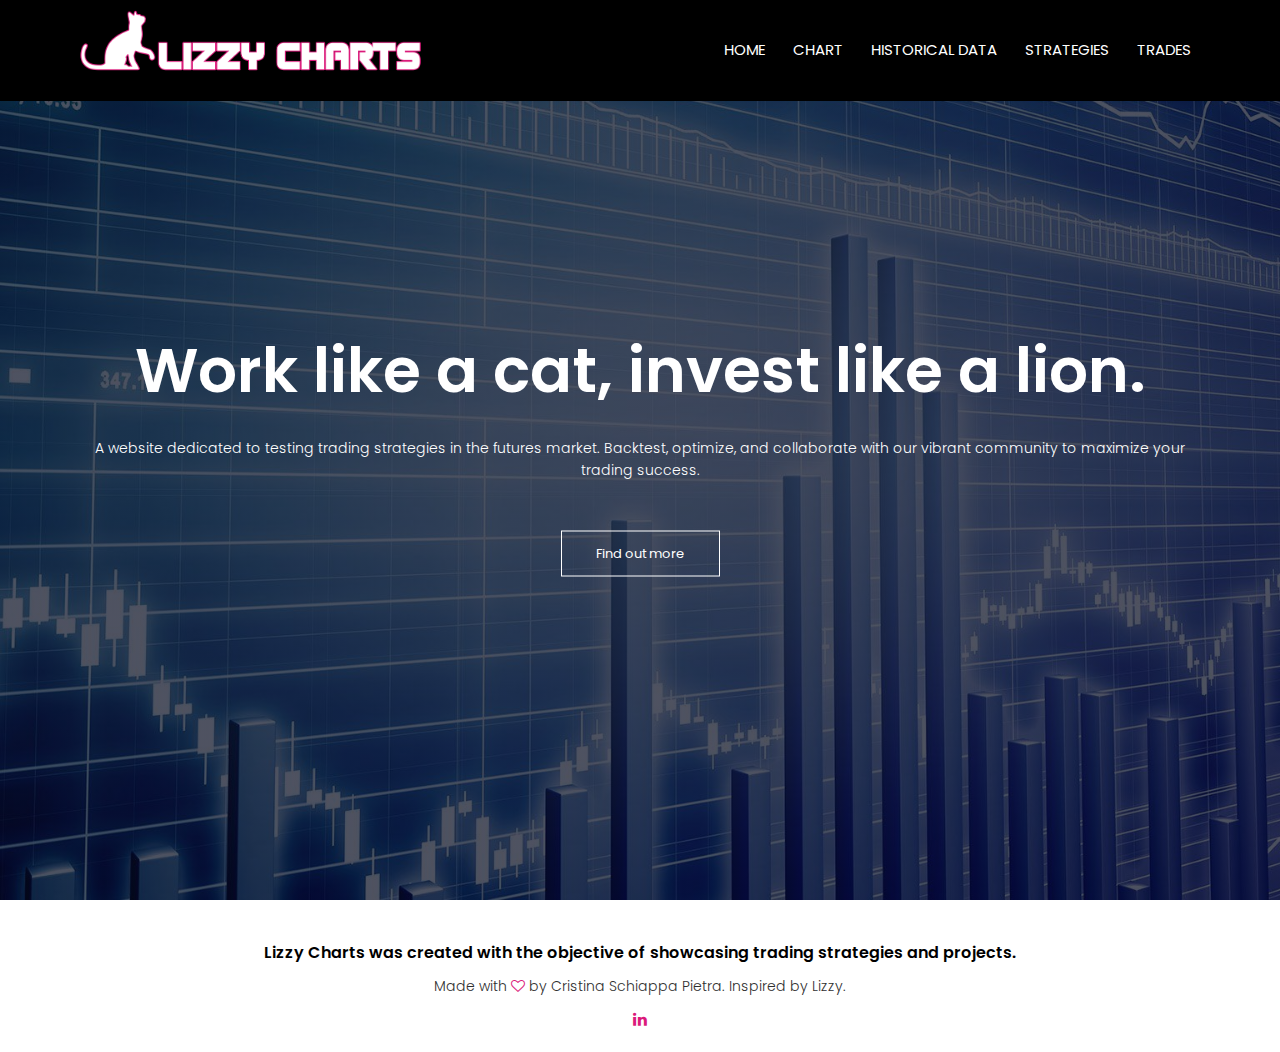
<file: index.html>
<!DOCTYPE html>
<html>
<head>
    <meta name="viewport" content="with=device-witdth, initial-scale=1.0">
    <title>Lizzy Charts</title>
    <link rel="stylesheet" href="assets/style.css">
    <link rel="preconnect" href="https://fonts.googleapis.com">
<link rel="preconnect" href="https://fonts.gstatic.com" crossorigin>
<link href="https://fonts.googleapis.com/css2?family=Poppins:wght@100;200;300;400;600;700&display=swap" rel="stylesheet">
<link rel="stylesheet" href="https://stackpath.bootstrapcdn.com/font-awesome/4.7.0/css/font-awesome.min.css">
</head>
<body>
<section class="header">
    <nav>
        <a href="index.html"><img src="assets/images/logo.png"></a>
        <div class="nav-links" id="navLinks">
            <i class="fa fa-times" onclick="hideMenu()"></i>
            <ul>
                <li><a href="index.html">HOME</a></li>
                <li><a href="chart.html">CHART</a></li>
                <li><a href="historical_data.html">HISTORICAL DATA</a></li>
                <li><a href="strategies.html">STRATEGIES</a></li>
                <li><a href="trades.html">TRADES</a></li>
            </ul>
        </div>
        <i class="fa fa-bars" onclick="showMenu()"></i>
    </nav>

<div class="text-box">
    <h1>Work like a cat, invest like a lion.</h1>
    <p>A website dedicated to testing trading strategies in the futures market. Backtest, optimize, and collaborate with our vibrant community to maximize your trading success.</p>
    <a href="" class="find-btn">Find out more</a>
</div>
</section>

<!--bottom-text-->
<section class="bottom-text">
    <h1>Lizzy Charts was created with the objective of showcasing trading strategies and projects.</h1>
    <p>Made with <i class="fa fa-heart-o"></i> by Cristina Schiappa Pietra. Inspired by Lizzy.</p>
    
    <div class="icons">
        <i class="fa fa-linkedin"></i>
    </div>
</section>

<!-- Javascript for Toggle Menu -->
<script>
    var navLinks = document.getElementById("navLinks");

    function showMenu(){
        navLinks.style.right = "0";
    }

    function hideMenu(){
        navLinks.style.right = "-200px";
    }
</script>
</body>
</html>
</file>
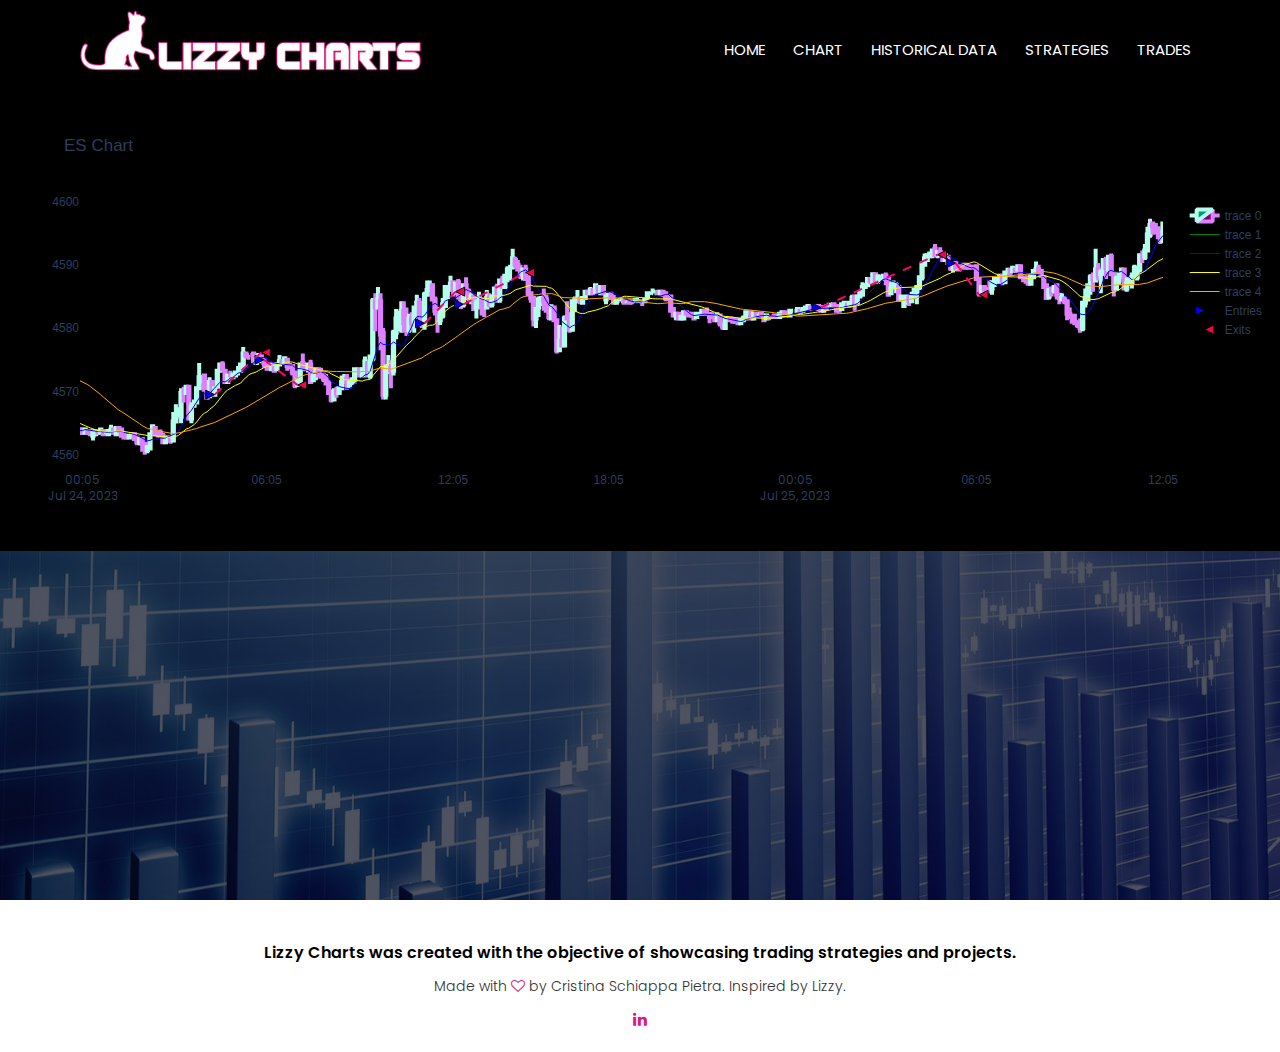
<file: chart.html>
<!DOCTYPE html>
<html>
<head>
    <meta name="viewport" content="width=device-width, initial-scale=1.0">
    <title>Lizzy Charts</title>
    <link rel="stylesheet" href="assets/style.css">
    <link rel="preconnect" href="https://fonts.googleapis.com">
<link rel="preconnect" href="https://fonts.gstatic.com" crossorigin>
<link href="https://fonts.googleapis.com/css2?family=Poppins:wght@100;200;300;400;600;700&display=swap" rel="stylesheet">
<link rel="stylesheet" href="https://stackpath.bootstrapcdn.com/font-awesome/4.7.0/css/font-awesome.min.css">
<script src="https://cdn.plot.ly/plotly-latest.min.js"></script>
</head>
<body>
    <script>
        // Load the JSON data from the file
        fetch('chart_data.json')
          .then(response => response.json())
          .then(chartData => {
            // Create the chart using the JSON data
            const myChart = JSON.parse(chartData);
            Plotly.newPlot('myChart', myChart);
          })
          .catch(error => console.error('Error loading chart data:', error));
      </script>
<section class="header">
    <nav>
        <a href="index.html"><img src="assets/images/logo.png"></a>
        <div class="nav-links" id="navLinks">
            <i class="fa fa-times" onclick="hideMenu()"></i>
            <ul>
                <li><a href="index.html">HOME</a></li>
                <li><a href="chart.html">CHART</a></li>
                <li><a href="historical_data.html">HISTORICAL DATA</a></li>
                <li><a href="strategies.html">STRATEGIES</a></li>
                <li><a href="trades.html">TRADES</a></li>
            </ul>
        </div>
        <i class="fa fa-bars" onclick="showMenu()"></i>
    </nav>

    <div id="myChart"></div>
</section>

<!--bottom-text-->
<section class="bottom-text">
    <h1>Lizzy Charts was created with the objective of showcasing trading strategies and projects.</h1>
    <p>Made with <i class="fa fa-heart-o"></i> by Cristina Schiappa Pietra. Inspired by Lizzy.</p>
    
    <div class="icons">
        <i class="fa fa-linkedin"></i>
    </div>
</section>

<!-- Javascript for Toggle Menu -->
<script>
    var navLinks = document.getElementById("navLinks");

    function showMenu(){
        navLinks.style.right = "0";
    }

    function hideMenu(){
        navLinks.style.right = "-200px";
    }
</script>
</body>
</html>
</file>
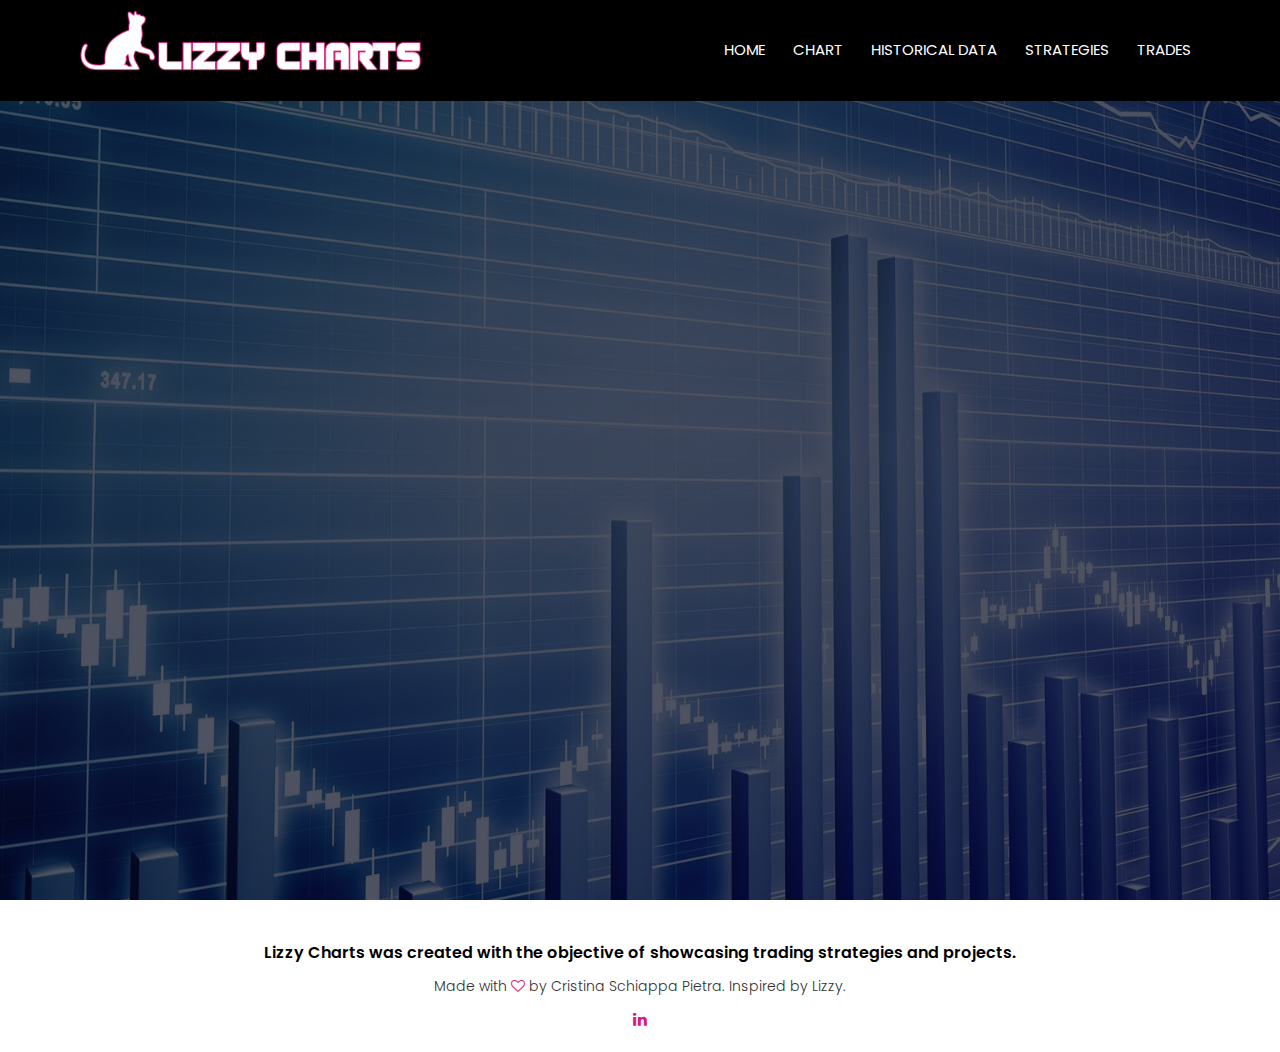
<file: historical_data.html>
<!DOCTYPE html>
<html>
<head>
    <meta name="viewport" content="with=device-witdth, initial-scale=1.0">
    <title>Lizzy Charts</title>
    <link rel="stylesheet" href="assets/style.css">
    <link rel="preconnect" href="https://fonts.googleapis.com">
<link rel="preconnect" href="https://fonts.gstatic.com" crossorigin>
<link href="https://fonts.googleapis.com/css2?family=Poppins:wght@100;200;300;400;600;700&display=swap" rel="stylesheet">
<link rel="stylesheet" href="https://stackpath.bootstrapcdn.com/font-awesome/4.7.0/css/font-awesome.min.css">
</head>
<body>
<section class="header">
    <nav>
        <a href="index.html"><img src="assets/images/logo.png"></a>
        <div class="nav-links" id="navLinks">
            <i class="fa fa-times" onclick="hideMenu()"></i>
            <ul>
                <li><a href="index.html">HOME</a></li>
                <li><a href="chart.html">CHART</a></li>
                <li><a href="historical_data.html">HISTORICAL DATA</a></li>
                <li><a href="strategies.html">STRATEGIES</a></li>
                <li><a href="trades.html">TRADES</a></li>
            </ul>
        </div>
        <i class="fa fa-bars" onclick="showMenu()"></i>
    </nav>
</section>

<!--bottom-text-->
<section class="bottom-text">
    <h1>Lizzy Charts was created with the objective of showcasing trading strategies and projects.</h1>
    <p>Made with <i class="fa fa-heart-o"></i> by Cristina Schiappa Pietra. Inspired by Lizzy.</p>
    
    <div class="icons">
        <i class="fa fa-linkedin"></i>
    </div>
</section>

<!-- Javascript for Toggle Menu -->
<script>
    var navLinks = document.getElementById("navLinks");

    function showMenu(){
        navLinks.style.right = "0";
    }

    function hideMenu(){
        navLinks.style.right = "-200px";
    }
</script>
</body>
</html>
</file>
<file: assets/style.css>
*{
    margin: 0;
    padding: 0;
    font-family: 'Poppins', sans-serif;
}
/* Background */
.header{
    min-height: 100vh;
    width: 100%;
    background-image: linear-gradient(rgba(4,9,30,0.7), rgba(4,9,30,0.7)), url(images/background.jpg);
    background-position: center;
    background-size: cover;
    position: relative;
    
}
/* Navigation bar*/
nav{
    display: flex;
    background-color: black;
    padding: 2% 6%;
    justify-content: space-between;
    align-items: center;
    height: 50px;
}
/* Logo */
nav img{
    width: 350px;
    padding-bottom: 20px;
    /* padding-left: 200px; */
}
/* Position */
.nav-links{
    flex: 1;
    text-align: right;
    /* padding-right: 200px; */
}
.nav-links ul li{
    list-style: none;
    display: inline-block;
    padding: 8px 12px;
    position: relative;
}
/* Menu buttons visuals*/
.nav-links ul li a{
    color: #fff;
    text-decoration: none;
    font-size: 15px;
}
/* Menu buttons under-line update */
.nav-links ul li::after{
    content: '';
    width: 0%;
    height: 2px;
    background: #DB1A7B;
    display: block;
    margin: auto;
    transition: 0.5s;
}
.nav-links ul li:hover::after{
    width: 100%;
}
/* text box center */
.text-box{
    width: 90%;
    color: #fff;
    position: absolute;
    top: 50%;
    left: 50%;
    transform: translate(-50%,-50%);
    text-align: center;
}
.text-box h1{
    font-size: 62px;
}
.text-box p{
    margin: 10px 0 40px;
    font-size: 14px;
    color: #fff;
}
.find-btn{
    display: inline-block;
    text-decoration: none;
    color: #fff;
    border: 1px solid #fff;
    padding: 12px 34px;
    font-size: 13px;
    background: transparent;
    position: relative;
    cursor: pointer;
}
.find-btn:hover{
    border: 1px solid #FE7DAD;
    background: #FE7DAD;
    transition: 1s;
}
/* hide icon from big screens*/
nav .fa{
    display: none;
}
/* device sizes */
@media(max-width: 700px){
    * { overflow-x: hidden;}
    .text-box h1{
        font-size: 20px;
    }
    .nav-links ul li{
        display: block;
    }
    .nav-links{
        position: absolute;
        background: #FE7DAD;
        height: 100vh;
        width: 200px;
        top: 0;
        right: -200px;
        text-align: left;
        z-index: 2;
        transition: 1s;
    }
    nav .fa{
        display: block;
        color: #fff;
        margin: 10px;
        font-size: 22px;
        cursor: pointer;
    }
    .nav-links ul{
        padding: 30px;
    }
}

/*bottom-text */
.bottom-text{
    width: 80%;
    margin: auto;
    text-align: center;
    padding-top: 40px;
    padding-bottom: 20px;
}
h1{
    font-size: 16px;
    font-weight: 600;
}
p{
    color: #2f2f2f;
    font-size: 14px;
    font-weight: 300;
    line-height: 22px;
    padding: 10px;
}
.icons .fa{
    color: #DB1A7B;
    margin: 0 0px;
    cursor: pointer;
    padding: 0px 0;
}
.fa-heart-o{
    color: #DB1A7B;
}

/* CHART PAGE */
</file>
